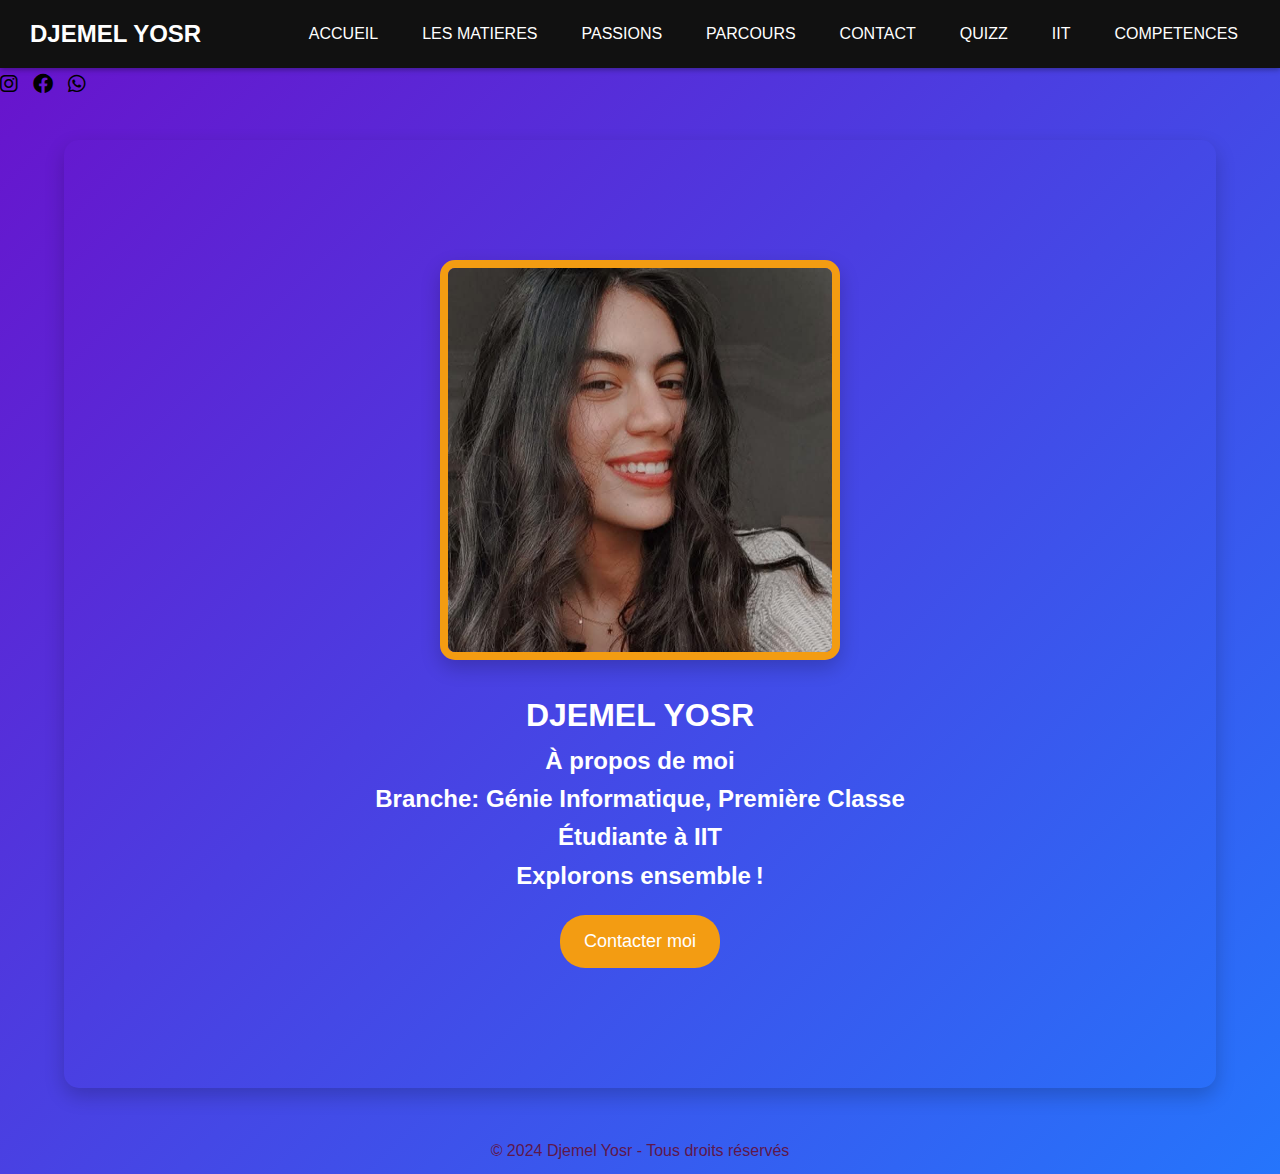
<file: index.html>
<!DOCTYPE html>
<html lang="en">
<head>
    <meta charset="UTF-8">
    <meta name="viewport" content="width=device-width, initial-scale=1.0">
    <title>Welcome to My Website</title>
    <link href="https://cdnjs.cloudflare.com/ajax/libs/font-awesome/6.0.0-beta3/css/all.min.css" rel="stylesheet">
    <link rel="stylesheet" href="style.css">
</head>
<body>
    
    <div class="topnav">
        <h2>DJEMEL YOSR</h2>
        <ul class="navbar">
            <li><a href="index.html">ACCUEIL</a></li>
            <li><a href="LESMATIERES.html">LES MATIERES</a></li>
            <li><a href="PASSIONS.html">PASSIONS</a></li>
            <li><a href="PARCOURS.html">PARCOURS</a></li>
            <li><a href="CONTACT.html">CONTACT</a></li>
            <li><a href="QUIZZ.html">QUIZZ</a></li>
            <li><a href="IIT.html">IIT</a></li>
            <li><a href="COMPETENCES.html">COMPETENCES </a></li>

        </ul>
    </div>
    
    
      
    <div class="menu-icon">
        <i class="fas fa-bars"></i>
    </div>
    <div class="social-links">
        <a href="https://www.instagram.com/votre_compte" target="_blank"><i class="fab fa-instagram"></i></a>
        <a href="https://www.facebook.com/votre_compte" target="_blank"><i class="fab fa-facebook"></i></a>
        <a href="https://wa.me/votre_numero" target="_blank"><i class="fab fa-whatsapp"></i></a>
    </div>
    
</div>


<!-- Intro Section -->
<div class="intro">
    <img src="images/IMG_3560[1].jpg" alt="Djemel Yosr" class="sidebar-img">
    <h1>DJEMEL YOSR</h1>
    <h2>
        À propos de moi<br>
        Branche: Génie Informatique, Première Classe<br>
        Étudiante à IIT <br>
        Explorons ensemble !
    </h2>
    <!-- Bouton correctement configuré -->
    <a href="CONTACT.html" class="btn">Contacter moi</a>
</div>

</body>
</html>


<footer>
    <p>&copy; 2024 Djemel Yosr - Tous droits réservés</p>
</footer>
</file>
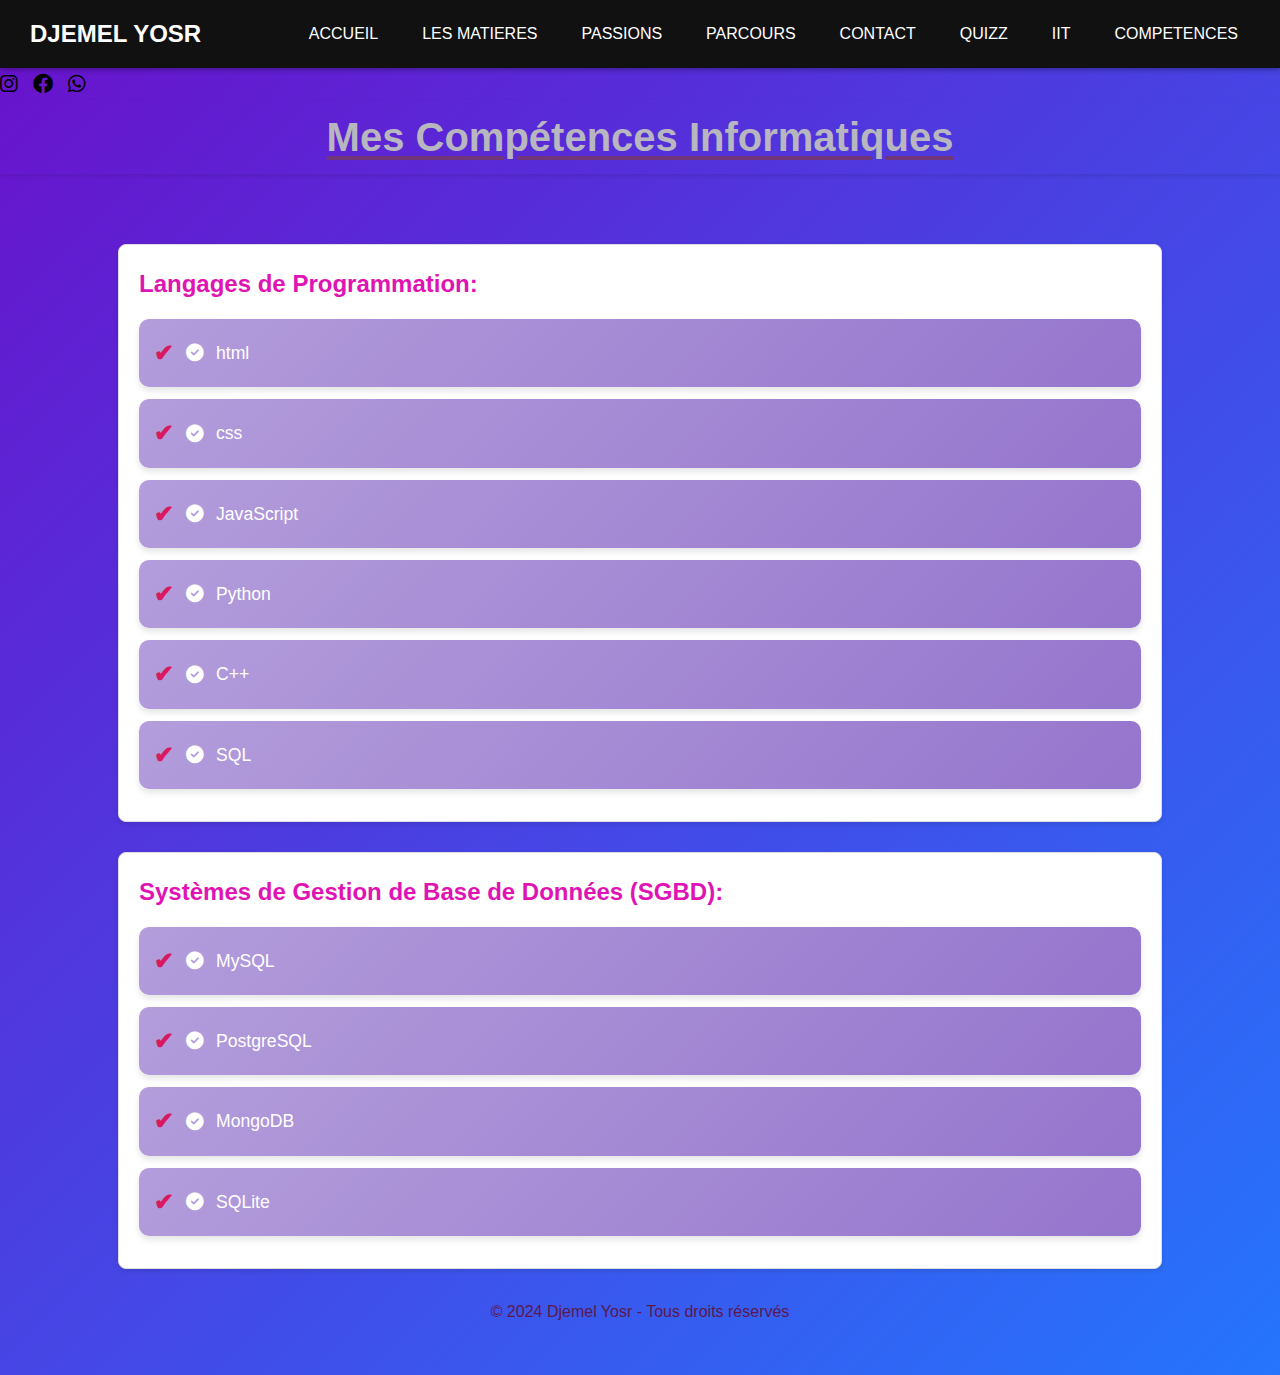
<file: COMPETENCES.html>
<!DOCTYPE html>
<html lang="en">
<head>
    <meta charset="UTF-8">
    <meta name="viewport" content="width=device-width, initial-scale=1.0">
    <title>COMPETENCES</title>
    <link href="https://cdnjs.cloudflare.com/ajax/libs/font-awesome/6.0.0-beta3/css/all.min.css" rel="stylesheet">
    <link rel="stylesheet" href="style.css">
</head>
<body>
    
    <div class="topnav">
        <h2>DJEMEL YOSR</h2>
        <ul class="navbar">
            <li><a href="index.html">ACCUEIL</a></li>
            <li><a href="LESMATIERES.html">LES MATIERES</a></li>
            <li><a href="PASSIONS.html">PASSIONS</a></li>
            <li><a href="PARCOURS.html">PARCOURS </a></li>
            <li><a href="CONTACT.html">CONTACT</a></li>
            <li><a href="QUIZZ.html">QUIZZ</a></li>
            <li><a href="IIT.html">IIT</a></li>
            <li><a href="COMPETENCES.html">COMPETENCES</a></li>

        </ul>
    </div>
    
    
      
    <div class="menu-icon">
        <i class="fas fa-bars"></i>
    </div>
    <div class="social-links">
        <a href="https://www.instagram.com/votre_compte" target="_blank"><i class="fab fa-instagram"></i></a>
        <a href="https://www.facebook.com/votre_compte" target="_blank"><i class="fab fa-facebook"></i></a>
        <a href="https://wa.me/votre_numero" target="_blank"><i class="fab fa-whatsapp"></i></a>
    </div>
    
    <header>
        <h1>Mes Compétences Informatiques</h1>
    </header>

    <main>
       

        
        <!-- Langages de Programmation -->
        <section class="skill-category">
            <h2>Langages de Programmation:</h2>
            <ul>
                <li><i class="fas fa-check-circle"></i> html</li>
                <li><i class="fas fa-check-circle"></i> css</li>
                <li><i class="fas fa-check-circle"></i> JavaScript</li>
                <li><i class="fas fa-check-circle"></i> Python</li>
                <li><i class="fas fa-check-circle"></i> C++</li>
                <li><i class="fas fa-check-circle"></i> SQL</li>
                
            </ul>
        </section>

        <!-- SGBD -->
        <section class="skill-category">
            <h2>Systèmes de Gestion de Base de Données (SGBD):</h2>
            <ul>
                <li><i class="fas fa-check-circle"></i> MySQL</li>
                <li><i class="fas fa-check-circle"></i> PostgreSQL</li>
                <li><i class="fas fa-check-circle"></i> MongoDB</li>
                <li><i class="fas fa-check-circle"></i> SQLite</li>
            </ul>
        </section>

        

    <footer>
        <p>&copy; 2024 Djemel Yosr - Tous droits réservés</p>
    </footer>
</file>
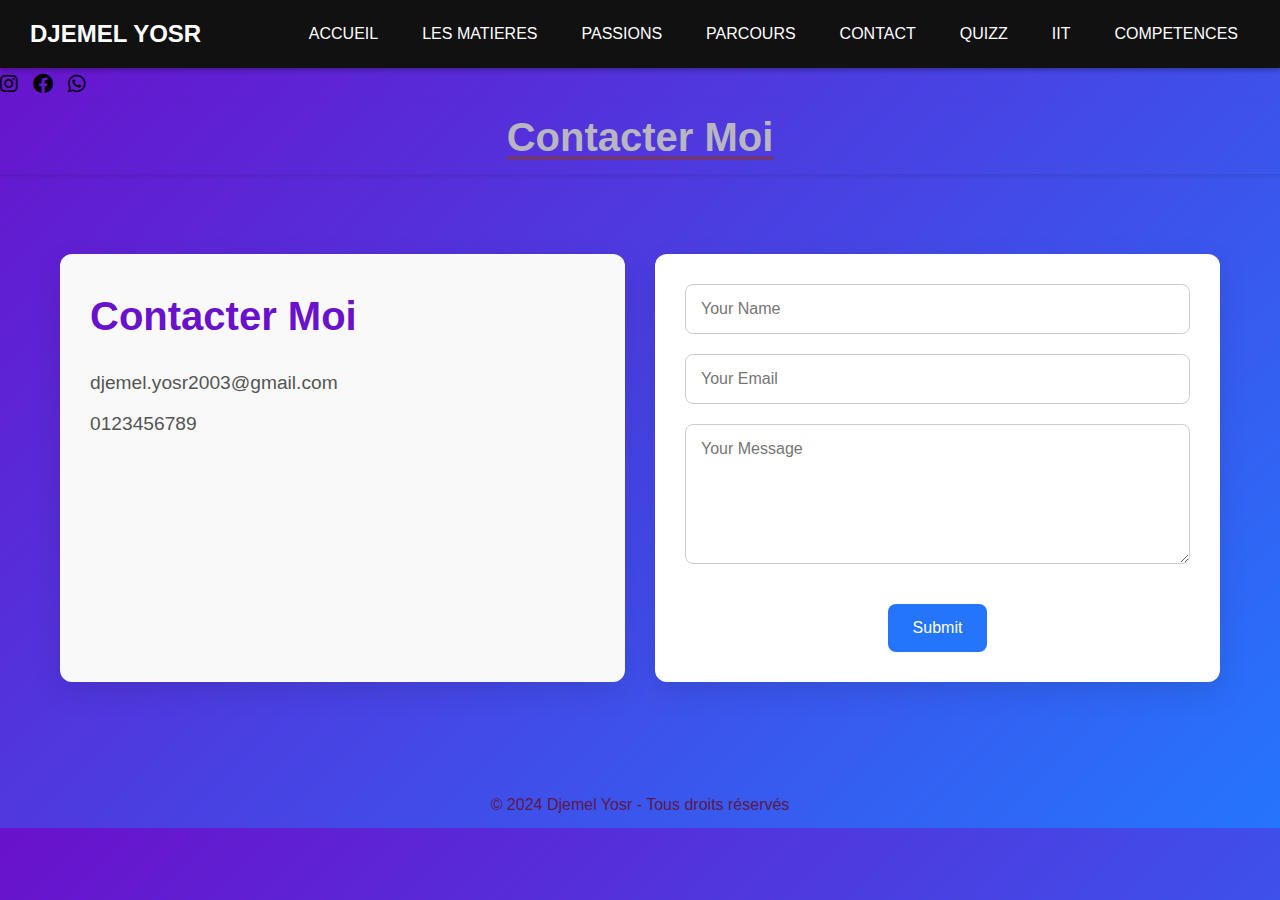
<file: CONTACT.html>
<!DOCTYPE html>
<html lang="en">
<head>
    <meta charset="UTF-8">
    <meta name="viewport" content="width=device-width, initial-scale=1.0">
    <title>CONTACT</title>
    <link href="https://cdnjs.cloudflare.com/ajax/libs/font-awesome/6.0.0-beta3/css/all.min.css" rel="stylesheet">
    <link rel="stylesheet" href="style.css">
</head>
<body>
    
    <div class="topnav">
        <h2>DJEMEL YOSR</h2>
        <ul class="navbar">
            <li><a href="index.html">ACCUEIL</a></li>
            <li><a href="LESMATIERES.html">LES MATIERES</a></li>
            <li><a href="PASSIONS.html">PASSIONS</a></li>
            <li><a href="PARCOURS.html">PARCOURS</a></li>
            <li><a href="CONTACT.html">CONTACT</a></li>
            <li><a href="QUIZZ.html">QUIZZ</a></li>
            <li><a href="IIT.html">IIT</a></li>
            <li><a href="COMPETENCES.html">COMPETENCES </a></li>

        </ul>
    </div>
    
    
      
    <div class="menu-icon">
        <i class="fas fa-bars"></i>
    </div>
    <div class="social-links">
        <a href="https://www.instagram.com/votre_compte" target="_blank"><i class="fab fa-instagram"></i></a>
        <a href="https://www.facebook.com/votre_compte" target="_blank"><i class="fab fa-facebook"></i></a>
        <a href="https://wa.me/votre_numero" target="_blank"><i class="fab fa-whatsapp"></i></a>
    </div>
    <header>
        <h1>Contacter Moi </h1>
    </header>
    <div class="contact">
        <div class="container">
            <div class="row">
                <div class="contact-left">
                    <h1 class="sub-title">Contacter Moi</h1>
                    <p>djemel.yosr2003@gmail.com</p>
                    <p>0123456789</p>
                </div>
    
                <div class="contact-right">
                    <form>
                        <input type="text" name="Name" placeholder="Your Name" required>
                        <input type="email" name="email" placeholder="Your Email" required>
                        <textarea name="Message" rows="6" placeholder="Your Message"></textarea>
                        <button type="submit">Submit</button>
                    </form>
                </div>
            </div>
        </div>
    </div>
    
    





    <footer>
        <p>&copy; 2024 Djemel Yosr - Tous droits réservés</p>
    </footer>
</file>
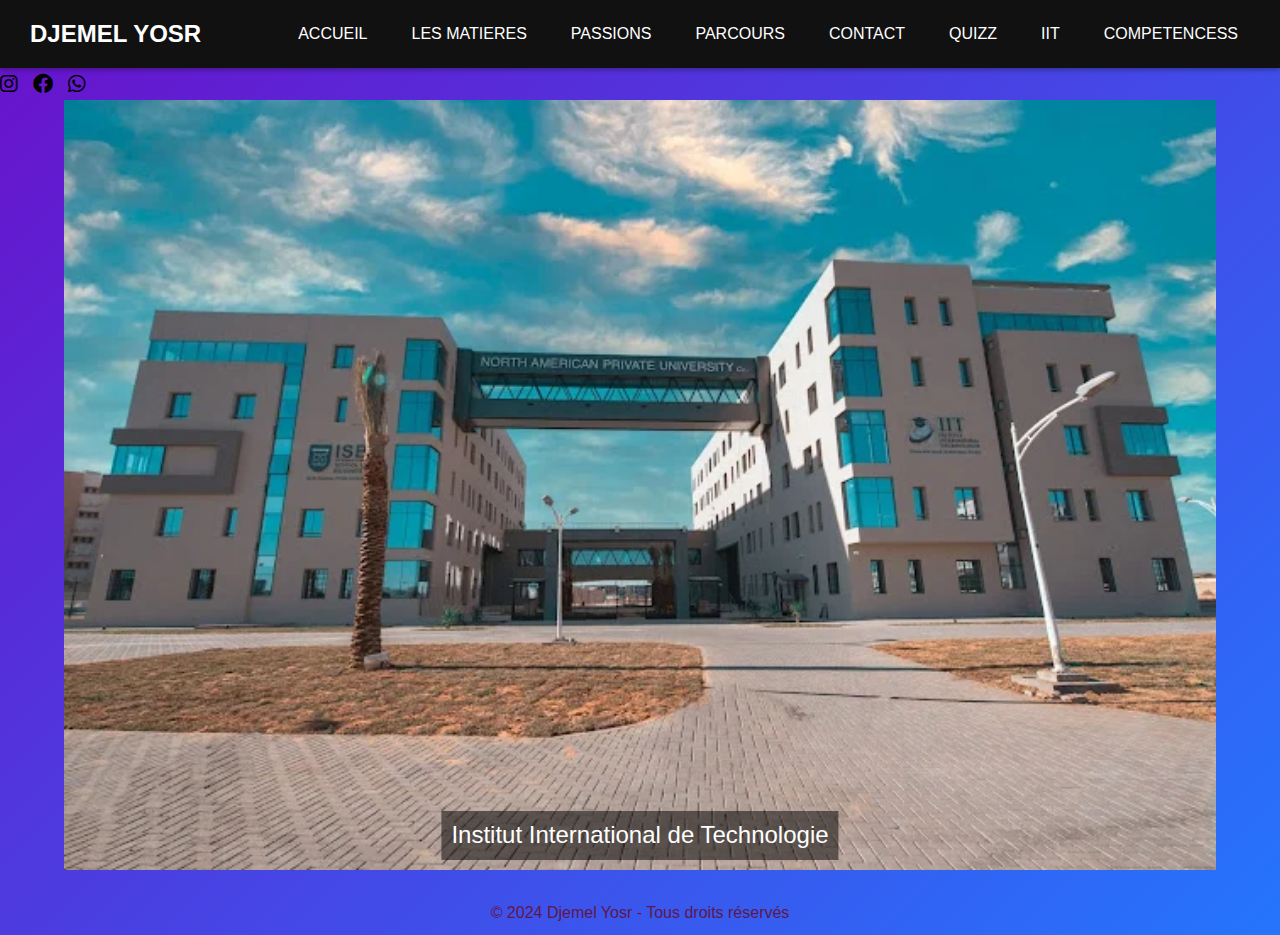
<file: IIT.html>
<!DOCTYPE html>
<html lang="en">
<head>
    <meta charset="UTF-8">
    <meta name="viewport" content="width=device-width, initial-scale=1.0">
    <title>IIT</title>
    <link href="https://cdnjs.cloudflare.com/ajax/libs/font-awesome/6.0.0-beta3/css/all.min.css" rel="stylesheet">
    <link rel="stylesheet" href="style.css">
</head>
<body>
    
    <div class="topnav">
        <h2>DJEMEL YOSR</h2>
        <ul class="navbar">
            <li><a href="index.html">ACCUEIL</a></li>
            <li><a href="LESMATIERES.html">LES MATIERES</a></li>
            <li><a href="PASSIONS.html">PASSIONS</a></li>
            <li><a href="PARCOURS.html">PARCOURS</a></li>
            <li><a href="CONTACT.html">CONTACT</a></li>
            <li><a href="QUIZZ.html">QUIZZ</a></li>
            <li><a href="IIT.html">IIT</a></li>
            <li><a href="COMPETENCES.html">COMPETENCESS </a></li>

        </ul>
    </div>
    
    
      
    <div class="menu-icon">
        <i class="fas fa-bars"></i>
    </div>
    <div class="social-links">
        <a href="https://www.instagram.com/votre_compte" target="_blank"><i class="fab fa-instagram"></i></a>
        <a href="https://www.facebook.com/votre_compte" target="_blank"><i class="fab fa-facebook"></i></a>
        <a href="https://wa.me/votre_numero" target="_blank"><i class="fab fa-whatsapp"></i></a>
    </div>
    <div class="image-container">
        <img src="images/IIT.webp" class="side-img" alt="Institut International de Technologie">
        <p class="image-caption">Institut International de Technologie</p>
    </div>
</body>


<footer>
    <p>&copy; 2024 Djemel Yosr - Tous droits réservés</p>
</footer>
</file>
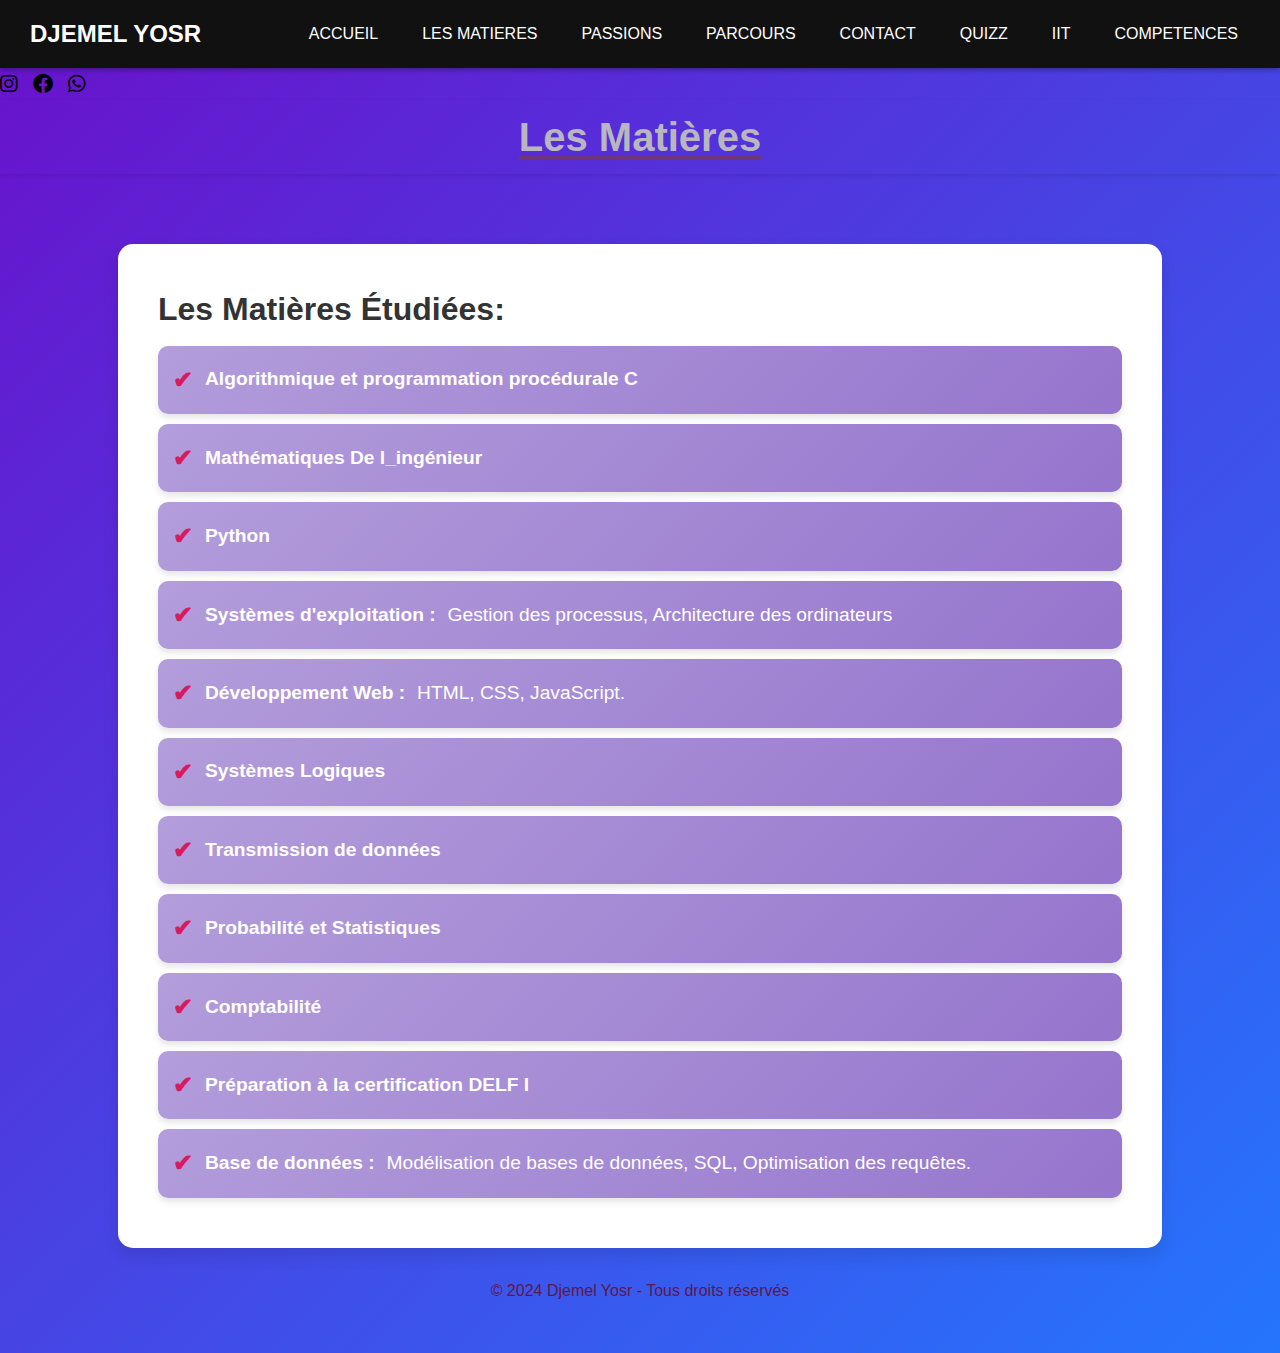
<file: LESMATIERES.html>
<!DOCTYPE html>
<html lang="en">
<head>
    <meta charset="UTF-8">
    <meta name="viewport" content="width=device-width, initial-scale=1.0">
    <title>MATIERES</title>
    <link href="https://cdnjs.cloudflare.com/ajax/libs/font-awesome/6.0.0-beta3/css/all.min.css" rel="stylesheet">
    <link rel="stylesheet" href="style.css">
</head>
<body>
    
    <div class="topnav">
        <h2>DJEMEL YOSR</h2>
        <ul class="navbar">
            <li><a href="index.html">ACCUEIL</a></li>
            <li><a href="LESMATIERES.html">LES MATIERES</a></li>
            <li><a href="PASSIONS.html">PASSIONS</a></li>
            <li><a href="PARCOURS.html">PARCOURS</a></li>
            <li><a href="CONTACT.html">CONTACT</a></li>
            <li><a href="QUIZZ.html">QUIZZ</a></li>
            <li><a href="IIT.html">IIT</a></li>
            <li><a href="COMPETENCES.html">COMPETENCES </a></li>

        </ul>
    </div>
    
    
      
    <div class="menu-icon">
        <i class="fas fa-bars"></i>
    </div>
    <div class="social-links">
        <a href="https://www.instagram.com/votre_compte" target="_blank"><i class="fab fa-instagram"></i></a>
        <a href="https://www.facebook.com/votre_compte" target="_blank"><i class="fab fa-facebook"></i></a>
        <a href="https://wa.me/votre_numero" target="_blank"><i class="fab fa-whatsapp"></i></a>
    </div>
    
</div>
<header>
    <h1>Les Matières </h1>
</header>
<main>
    <!-- Matières -->
    <section class="subjects">
        <h1>Les Matières Étudiées:</h1>
        <ul>
            <li><strong>Algorithmique et programmation procédurale C </strong> </li>
            <li><strong>Mathématiques De l_ingénieur </strong> </li>
            <li><strong>Python </strong> </li>
            <li><strong>Systèmes d'exploitation :</strong> Gestion des processus, Architecture des ordinateurs </li>
            <li><strong>Développement Web :</strong> HTML, CSS, JavaScript.</li>
            <li><strong>Systèmes Logiques</strong> </li>
            <li><strong>Transmission de données</strong> </li>
            <li><strong>Probabilité et Statistiques</strong></li>
            <li><strong>Comptabilité</strong></li>
            <li><strong>Préparation à la certification DELF I</strong></li>
            <li><strong>Base de données :</strong> Modélisation de bases de données, SQL, Optimisation des requêtes.</li>
        </ul>
    </section>


    <footer>
        <p>&copy; 2024 Djemel Yosr - Tous droits réservés</p>
    </footer>
</file>
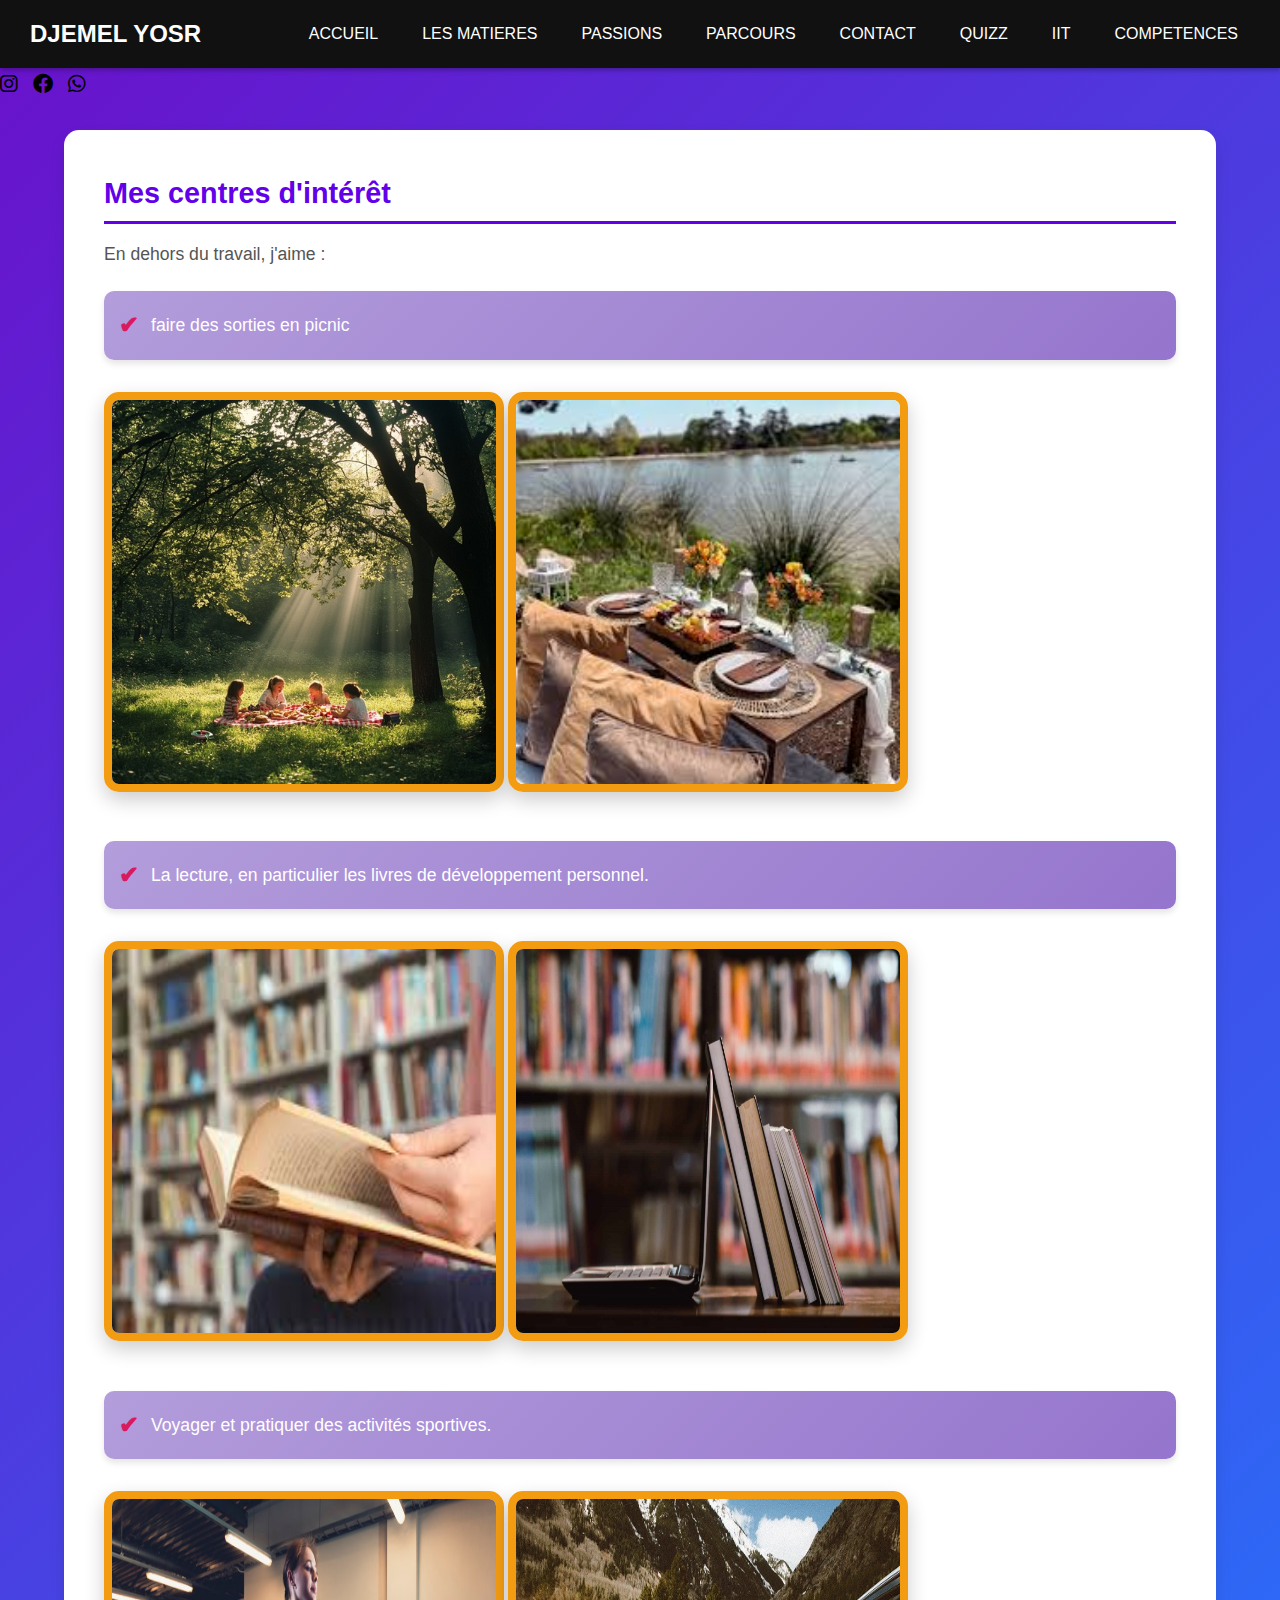
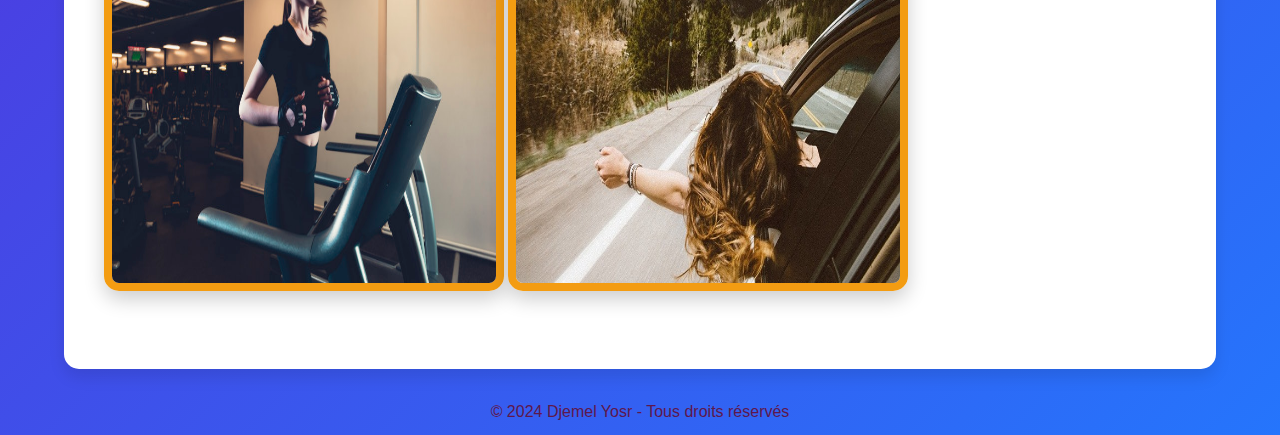
<file: PASSIONS.html>
<!DOCTYPE html>
<html lang="en">
<head>
    <meta charset="UTF-8">
    <meta name="viewport" content="width=device-width, initial-scale=1.0">
    <title>PASSIONS</title>
    <link href="https://cdnjs.cloudflare.com/ajax/libs/font-awesome/6.0.0-beta3/css/all.min.css" rel="stylesheet">
    <link rel="stylesheet" href="style.css">
</head>
<body>
    
    <div class="topnav">
        <h2>DJEMEL YOSR</h2>
        <ul class="navbar">
            <li><a href="index.html">ACCUEIL</a></li>
            <li><a href="LESMATIERES.html">LES MATIERES</a></li>
            <li><a href="PASSIONS.html">PASSIONS</a></li>
            <li><a href="PARCOURS.html">PARCOURS</a></li>
            <li><a href="CONTACT.html">CONTACT</a></li>
            <li><a href="QUIZZ.html">QUIZZ</a></li>
            <li><a href="IIT.html">IIT</a></li>
            <li><a href="COMPETENCES.html">COMPETENCES </a></li>

        </ul>
    </div>
    
    
      
    <div class="menu-icon">
        <i class="fas fa-bars"></i>
    </div>
    <div class="social-links">
        <a href="https://www.instagram.com/votre_compte" target="_blank"><i class="fab fa-instagram"></i></a>
        <a href="https://www.facebook.com/votre_compte" target="_blank"><i class="fab fa-facebook"></i></a>
        <a href="https://wa.me/votre_numero" target="_blank"><i class="fab fa-whatsapp"></i></a>
    </div>
    
</div>


<section>
    <h3>Mes centres d'intérêt</h3>
    <p>En dehors du travail, j'aime :</p>
    <ul>
        <li>faire des sorties en picnic</li>
        <img src="images/children-s-forest-picnic-stockcake.jpg" alt="sportives" class="sidebar-img">
        <img src="images/images (1).jpg" alt="sportives" class="sidebar-img">
        <li>La lecture, en particulier les livres de développement personnel.</li>
        <img src="images/images.jpg" alt="sportives" class="sidebar-img">
        <img src="images/8f62855c2aa52997e774ba1ba07e1a1a.jpg" alt="sportives" class="sidebar-img">
        <li>Voyager et pratiquer des activités sportives.</li>
        <img src="images/sport-bon-coeur.jpg" alt="sportives" class="sidebar-img">
        <img src="images/Partir-sur-les-routes-pendant-vos-vacances.jpg" alt="sportives" class="sidebar-img">
    </ul>
</section>

</body>
</html>


<footer>
    <p>&copy; 2024 Djemel Yosr - Tous droits réservés</p>
</footer>
</file>
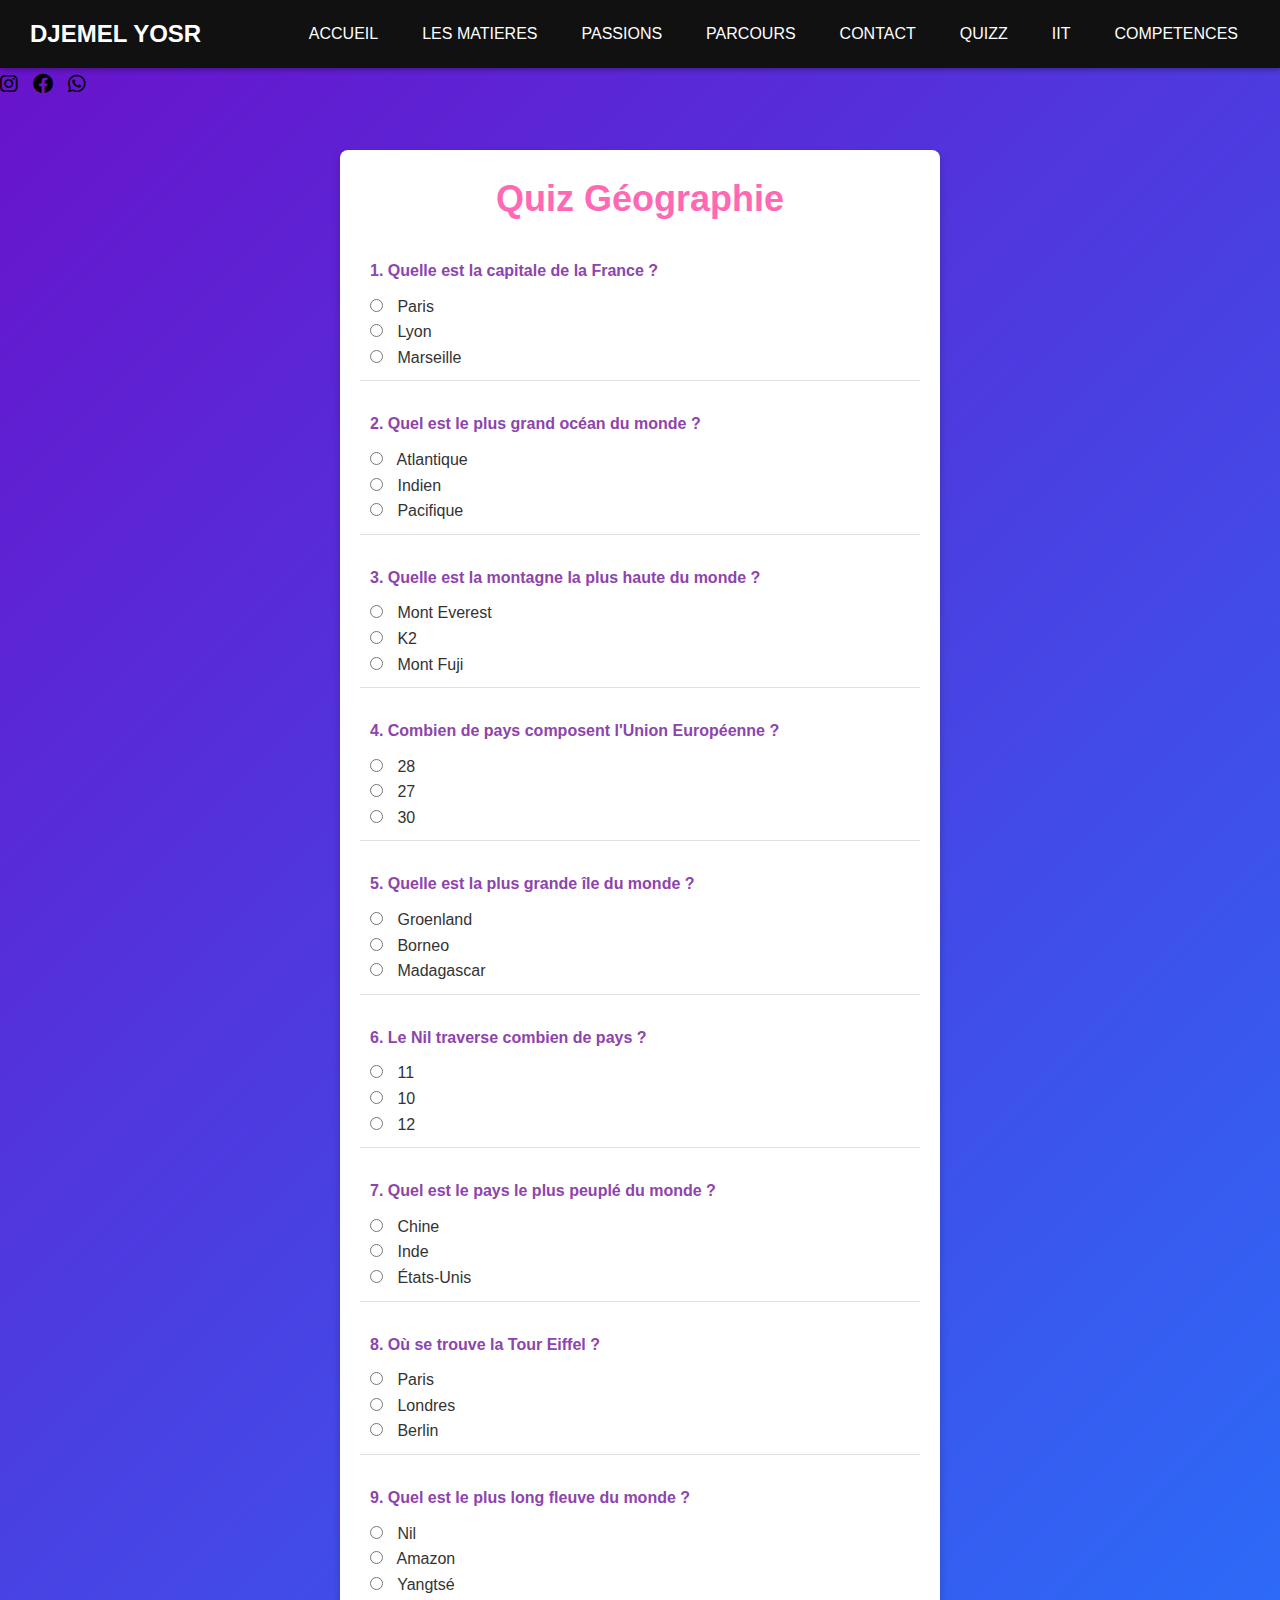
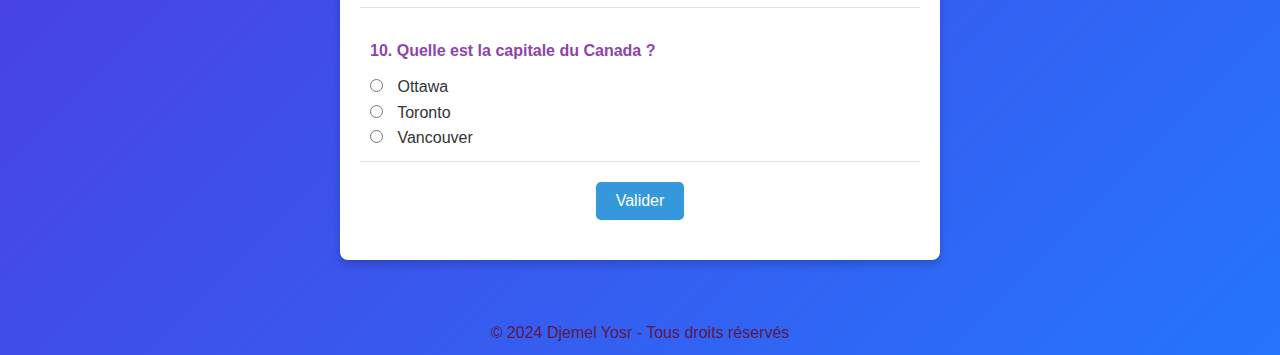
<file: QUIZZ.html>
<!DOCTYPE html>
<html lang="en">
<head>
    <meta charset="UTF-8">
    <meta name="viewport" content="width=device-width, initial-scale=1.0">
    <title>QUIZZ</title>
    <link href="https://cdnjs.cloudflare.com/ajax/libs/font-awesome/6.0.0-beta3/css/all.min.css" rel="stylesheet">
    <link rel="stylesheet" href="style.css">
</head>
<body>
    
    <div class="topnav">
        <h2>DJEMEL YOSR</h2>
        <ul class="navbar">
            <li><a href="index.html">ACCUEIL</a></li>
            <li><a href="LESMATIERES.html">LES MATIERES</a></li>
            <li><a href="PASSIONS.html">PASSIONS</a></li>
            <li><a href="PARCOURS.html">PARCOURS</a></li>
            <li><a href="CONTACT.html">CONTACT</a></li>
            <li><a href="QUIZZ.html">QUIZZ</a></li>
            <li><a href="IIT.html">IIT</a></li>
            <li><a href="COMPETENCES.html">COMPETENCES </a></li>

        </ul>
    </div>
    
    
      
    <div class="menu-icon">
        <i class="fas fa-bars"></i>
    </div>
    <div class="social-links">
        <a href="https://www.instagram.com/votre_compte" target="_blank"><i class="fab fa-instagram"></i></a>
        <a href="https://www.facebook.com/votre_compte" target="_blank"><i class="fab fa-facebook"></i></a>
        <a href="https://wa.me/votre_numero" target="_blank"><i class="fab fa-whatsapp"></i></a>
    </div>

    <div class="quiz-container">
        <h1>Quiz Géographie</h1>
        <form id="quiz-form">
            <!-- Question 1 -->
            <div class="question">
                <p>1. Quelle est la capitale de la France ?</p>
                <input type="radio" name="q1" value="Paris" required> Paris<br>
                <input type="radio" name="q1" value="Lyon"> Lyon<br>
                <input type="radio" name="q1" value="Marseille"> Marseille<br>
            </div>

            <!-- Question 2 -->
            <div class="question">
                <p>2. Quel est le plus grand océan du monde ?</p>
                <input type="radio" name="q2" value="Atlantique" required> Atlantique<br>
                <input type="radio" name="q2" value="Indien"> Indien<br>
                <input type="radio" name="q2" value="Pacifique"> Pacifique<br>
            </div>

            <!-- Question 3 -->
            <div class="question">
                <p>3. Quelle est la montagne la plus haute du monde ?</p>
                <input type="radio" name="q3" value="Mont Everest" required> Mont Everest<br>
                <input type="radio" name="q3" value="K2"> K2<br>
                <input type="radio" name="q3" value="Mont Fuji"> Mont Fuji<br>
            </div>

            <!-- Question 4 -->
            <div class="question">
                <p>4. Combien de pays composent l'Union Européenne ?</p>
                <input type="radio" name="q4" value="28" required> 28<br>
                <input type="radio" name="q4" value="27"> 27<br>
                <input type="radio" name="q4" value="30"> 30<br>
            </div>

            <!-- Question 5 -->
            <div class="question">
                <p>5. Quelle est la plus grande île du monde ?</p>
                <input type="radio" name="q5" value="Groenland" required> Groenland<br>
                <input type="radio" name="q5" value="Borneo"> Borneo<br>
                <input type="radio" name="q5" value="Madagascar"> Madagascar<br>
            </div>

            <!-- Question 6 -->
            <div class="question">
                <p>6. Le Nil traverse combien de pays ?</p>
                <input type="radio" name="q6" value="11" required> 11<br>
                <input type="radio" name="q6" value="10"> 10<br>
                <input type="radio" name="q6" value="12"> 12<br>
            </div>

            <!-- Question 7 -->
            <div class="question">
                <p>7. Quel est le pays le plus peuplé du monde ?</p>
                <input type="radio" name="q7" value="Chine" required> Chine<br>
                <input type="radio" name="q7" value="Inde"> Inde<br>
                <input type="radio" name="q7" value="États-Unis"> États-Unis<br>
            </div>

            <!-- Question 8 -->
            <div class="question">
                <p>8. Où se trouve la Tour Eiffel ?</p>
                <input type="radio" name="q8" value="Paris" required> Paris<br>
                <input type="radio" name="q8" value="Londres"> Londres<br>
                <input type="radio" name="q8" value="Berlin"> Berlin<br>
            </div>

            <!-- Question 9 -->
            <div class="question">
                <p>9. Quel est le plus long fleuve du monde ?</p>
                <input type="radio" name="q9" value="Nil" required> Nil<br>
                <input type="radio" name="q9" value="Amazon"> Amazon<br>
                <input type="radio" name="q9" value="Yangtsé"> Yangtsé<br>
            </div>

            <!-- Question 10 -->
            <div class="question">
                <p>10. Quelle est la capitale du Canada ?</p>
                <input type="radio" name="q10" value="Ottawa" required> Ottawa<br>
                <input type="radio" name="q10" value="Toronto"> Toronto<br>
                <input type="radio" name="q10" value="Vancouver"> Vancouver<br>
            </div>

            <button type="button" onclick="submitQuiz()">Valider</button>
        </form>

        <div id="result"></div>
    </div>

    <script src="script.js"></script>
</div>



</body>
</html>

<footer>
    <p>&copy; 2024 Djemel Yosr - Tous droits réservés</p>
</footer>
</file>
<file: style.css>
* {
    padding: 0;
    margin: 0;
    box-sizing: border-box;
    font-family: "Verdana", Geneva, Tahoma, sans-serif;
}

body {
    background-color: #f4f4f4;
    color: #333;
    line-height: 1.6;
    overflow-x: hidden;
}

/* Navigation Bar */
.topnav {
    background-color: #111;
    color: white;
    display: flex;
    justify-content: space-between;
    align-items: center;
    padding: 15px 30px;
    box-shadow: 0 2px 5px rgba(0, 0, 0, 0.3);
}

.topnav h2 {
    margin: 0;
    font-size: 24px;
    color: #fff;
}

.navbar {
    list-style: none;
    display: flex;
    gap: 20px;
}

.navbar li a {
    color: #fff;
    text-decoration: none;
    font-size: 16px;
    padding: 8px 12px;
    border-radius: 4px;
    transition: background-color 0.5s;
}

.navbar li a:hover {
    background-color: #575757;
}

/* Social Links */
.social-links {
    display: flex;
    align-items: center;
    gap: 15px;
}

.social-links a {
    color: black;
    font-size: 20px;
    transition: color 0.3s;
}

.social-links a:hover {
    color: #f39c12;
}

.menu-icon {
    display: none;
}

/* Section Intro */
.intro {
    display: flex;
    flex-direction: column; /* Réorganise en colonne pour permettre un alignement vertical */
    justify-content: flex-start; /* Aligne les éléments en haut de la section */
    align-items: center; /* Centre les éléments horizontalement */
    background-color: linear-gradient(to bottom, #17263f, #2a5298);
    color: white;
    padding: 100px 20px;
    border-radius: 15px;
    margin: 40px auto;
    max-width: 90%;
    overflow: hidden;
    box-shadow: 0 8px 20px rgba(0, 0, 0, 0.2);
    text-align: center; /* Centre le texte horizontalement */
}

.intro-content {
    display: flex;
    flex-direction: column; /* Empile les éléments verticalement */
    align-items: center; /* Centre les éléments horizontalement */
    max-width: 100%; /* Utilise toute la largeur disponible */
}

.intro-content h1 {
    font-size: 64px;
    margin-bottom: 20px;
    text-transform: uppercase;
    letter-spacing: 3px;
    animation: fade-in 2s ease-in-out;
    order: -1; /* Déplace h1 au-dessus de tout */
}

.intro-content h2 {
    font-size: 28px;
    font-weight: 400;
    line-height: 1.8;
    text-shadow: 1px 1px 5px rgba(0, 0, 0, 0.5);
    animation: fade-in 2s ease-in-out 1s;
    margin: 20px 0; /* Ajoute un espace autour */
    max-width: 600px; /* Limite la largeur du texte */
}

.btn {
    display: inline-block;
    margin-bottom: 20px; /* Ajoute un espacement sous le bouton */
    padding: 12px 24px;
    font-size: 18px;
    color: white;
    text-decoration: none;
    background: #f39c12;
    border-radius: 25px;
    transition: background 0.3s, transform 0.3s;
}

.btn:hover {
    background: #e67e22;
    transform: scale(1.1);
}

.sidebar-img {
    flex-shrink: 0; /* L'image ne rétrécit pas si l'espace est limité */
    width: 400px; /* Largeur de l'image */
    height: 400px; /* Hauteur de l'image pour former un carré */
    border-radius: 15px; /* Bordures légèrement arrondies */
    border: 8px solid #f39c12; /* Bordure dorée */
    transition: transform 0.3s ease, box-shadow 0.3s ease;
    box-shadow: 0 8px 20px rgba(0, 0, 0, 0.2);
    margin-top: 20px; /* Ajoute un espacement au-dessus de l'image */
}

.sidebar-img:hover {
    transform: scale(1.1); /* Agrandissement au survol */
    box-shadow: 0 4px 15px rgba(0, 0, 0, 0.4);
}

/* Responsive pour petits écrans */
@media (max-width: 768px) {
    .intro {
        text-align: center;
    }

    .intro-content h1,
    .intro-content h2,
    .btn {
        text-align: center;
    }

    .sidebar-img {
        width: 300px;
        height: 300px;
        margin: 20px 0;
    }
}


.sidebar-img {
    margin-bottom: 30px; /* Espace entre l'image et le titre h1 */
}

.intro-content h1 {
    margin-bottom: 20px; /* Espace entre h1 et h2 */
}

.intro-content h2 {
    margin-bottom: 25px; /* Espace entre h2 et le bouton */
}

.btn {
    margin-top: 20px; /* Espace au-dessus du bouton */
}


/* Section principale */
section {
    margin: 20px auto;
    max-width: 800px;
    padding: 20px;
    background: #ffffff;
    border-radius: 10px;
    box-shadow: 0 4px 8px rgba(0, 0, 0, 0.1);
}

/* Titre de la section */
section h3 {
    font-size: 1.8rem;
    color: #6200ea;
    margin-bottom: 15px;
    border-bottom: 3px solid #6200ea;
    padding-bottom: 5px;
}

/* Texte descriptif */
section p {
    margin-bottom: 20px;
    font-size: 1.1rem;
    color: #555;
    line-height: 1.8;
}

/* Liste des centres d'intérêt */
section ul {
    list-style-type: none; /* Supprime les puces */
    padding: 0;
}

section ul li {
    margin: 10px 0;
    padding: 15px;
    background-color: #f9f9f9;
    border-radius: 8px;
    box-shadow: 0 2px 4px rgba(0, 0, 0, 0.1);
    font-size: 1rem;
    display: flex;
    align-items: center;
    gap: 10px;
    color: #333;
    transition: transform 0.2s ease-in-out;
}

/* Ajout d'une icône ou puce personnalisée */
section ul li::before {
    content: "✔"; /* Icône checkmark Unicode */
    color: #6200ea;
    font-weight: bold;
    font-size: 1.5rem;
}

/* Effet au survol de chaque élément */
section ul li:hover {
    transform: translateX(10px); /* Décalage vers la droite */
    background-color: #f1f1f1;
}

<section>
    <h3 class="interests-title">Mes centres d'intérêt</h3>
    <p class="description">En dehors du travail, j'aime :</p>
    <ul>
        <li>Explorer de nouvelles technologies.</li>
        <li>Lire des livres sur le développement personnel et technique.</li>
        <li>Voyager et pratiquer des activités sportives.</li>
    </ul>
</section>

/* Fond général de la page */
body {
    margin: 0;
    padding: 0;
    font-family: 'Arial', sans-serif;
    background: linear-gradient(120deg, #f3e5f5, #e1bee7); /* Dégradé violet clair */
    display: flex;
    flex-direction: column;
    justify-content: flex-start;
    align-items: center;
    min-height: 500vh; /* Prend toute la hauteur de l'écran */
}

/* Section principale */
section {
    width: 90%; /* Section occupe presque toute la largeur */
    max-width: 1200px; /* Largeur maximale pour éviter d'étirer sur très grands écrans */
    padding: 40px;
    background: #ffffff; /* Fond blanc pour le contenu principal */
    border-radius: 15px;
    box-shadow: 0 8px 16px rgba(0, 0, 0, 0.1);
    margin-top: 30px;
}

/* Titre de la section "Mes centres d'intérêt" */
section .title {
    font-size: 3rem; /* Taille de police plus grande */
    font-weight: 700;
    color: #ffffff;
    background: linear-gradient(135deg, #8e24aa, #d81b60); /* Dégradé rose et violet */
    padding: 20px 30px;
    border-radius: 12px;
    text-transform: uppercase;
    text-align: center;
    letter-spacing: 3px;
    box-shadow: 0 4px 8px rgba(0, 0, 0, 0.15);
    margin-bottom: 20px;
}
/* page passion
/* Description sous le titre */
section .description {
    font-size: 1.4rem;
    color: #333;
    background-color: rgba(255, 245, 238, 0.8); /* Fond légèrement orangé avec transparence */
    padding: 15px 25px;
    border-radius: 8px;
    margin-bottom: 30px;
    text-align: center;
    box-shadow: 0 2px 4px rgba(0, 0, 0, 0.1);
}

/* Liste des centres d'intérêt */
section ul {
    list-style-type: none;
    padding: 0;
    width: 100%;
}

/* Style pour chaque élément de la liste */
section ul li {
    margin: 12px 0;
    padding: 15px;
    background: linear-gradient(135deg, #b39ddb, #9575cd); /* Dégradé violet clair */
    border-radius: 10px;
    box-shadow: 0 4px 6px rgba(0, 0, 0, 0.1);
    font-size: 1.1rem;
    color: #ffffff; /* Texte blanc pour contraster avec le fond */
    display: flex;
    align-items: center;
    gap: 12px;
    transition: transform 0.3s ease, background-color 0.3s ease;
}

/* Icône ou puce personnalisée pour chaque élément */
section ul li::before {
    content: "✔"; /* Icône checkmark */
    color: #d81b60; /* Couleur de l'icône */
    font-weight: bold;
    font-size: 1.5rem;
}

/* Effet de survol pour la liste */
section ul li:hover {
    transform: translateY(-5px); /* Décalage vertical au survol */
    background: linear-gradient(135deg, #ab47bc, #8e24aa); /* Couleur change au survol */
}

/* Style général pour que le contenu reste centré */
section, .description, ul li {
    transition: all 0.3s ease-in-out; /* Animation fluide pour les changements */
}
  


/* Global Styles */
body {
    font-family: 'Arial', sans-serif; /* Police moderne */
    background: linear-gradient(135deg, #6a11cb, #2575fc); /* Dégradé dynamique de couleurs */
    margin: 0;
    padding: 0;
    box-sizing: border-box;
}

.contact {
    padding: 80px 20px; /* Augmenter le padding pour donner plus d'espace autour de la section */
    color: #fff; /* Texte blanc pour un contraste optimal avec le fond */
}

.container {
    max-width: 1200px;
    margin: 0 auto;
    padding: 0 20px;
}

.row {
    display: flex;
    justify-content: space-between;
    gap: 30px; /* Espacement entre les sections */
    flex-wrap: wrap;
}

.contact-left, .contact-right {
    flex: 1;
    min-width: 280px;
    background-color: #ffffff; /* Fond blanc pour les sections */
    padding: 30px;
    border-radius: 12px;
    box-shadow: 0 10px 30px rgba(0, 0, 0, 0.1); /* Ombre douce */
    transition: transform 0.3s ease, box-shadow 0.3s ease;
}

.contact-left:hover, .contact-right:hover {
    transform: translateY(-10px); /* Effet de survol */
    box-shadow: 0 15px 40px rgba(0, 0, 0, 0.15); /* Ombre plus forte au survol */
}

/* Styles pour la section contact-left */
.contact-left {
    background-color: #f9f9f9; /* Légèrement gris pour créer un contraste avec le fond principal */
}

.contact-left h1 {
    font-size: 2.5em; /* Agrandir le titre */
    color: #6a11cb; /* Couleur dynamique pour le titre */
    margin-bottom: 20px;
    font-weight: bold;
}

.contact-left p {
    font-size: 1.2em;
    color: #555;
    margin: 10px 0;
}

/* Styles pour la section contact-right */
.contact-right {
    background-color: #ffffff;
}

.contact-right form {
    display: flex;
    flex-direction: column;
    gap: 20px; /* Espacement entre les champs */
}

.contact-right input,
.contact-right textarea {
    padding: 15px;
    font-size: 16px;
    border: 1px solid #ccc;
    border-radius: 8px;
    width: 100%;
    transition: border-color 0.3s ease, box-shadow 0.3s ease;
}

.contact-right input:focus,
.contact-right textarea:focus {
    border-color: #2575fc; /* Couleur du champ au focus */
    box-shadow: 0 0 8px rgba(37, 117, 252, 0.5); /* Ombre au focus */
}

.contact-right button {
    padding: 15px 25px;
    font-size: 16px;
    background-color: #2575fc; /* Couleur dynamique pour le bouton */
    color: white;
    border: none;
    border-radius: 8px;
    cursor: pointer;
    transition: background-color 0.3s ease, transform 0.2s ease;
}

.contact-right button:hover {
    background-color: #6a11cb; /* Changement de couleur au survol */
}

.contact-right button:active {
    transform: scale(0.98); /* Effet interactif au clic */
}


/* Style global */
body {
    font-family: 'Arial', sans-serif;
    background-color: #f9f9f9;
    color: #333;
    margin: 0;
    padding: 0;
}

/* Container du quiz */
.quiz-container {
    max-width: 600px;
    margin: 50px auto;
    background-color: #ffffff;
    border-radius: 8px;
    box-shadow: 0 4px 8px rgba(0, 0, 0, 0.2);
    padding: 20px;
    box-sizing: border-box;
}

/* Titre principal */
.quiz-container h1 {
    text-align: center;
    color: hotpink; /* Violet pour correspondre aux titres des questions */
    margin-bottom: 20px;
    font-size: 36px; /* Taille augmentée pour plus de visibilité */
    font-weight: bold; /* Gras renforcé */
}


/* Style des questions */
.question {
    margin-bottom: 20px;
    padding: 10px;
    border-bottom: 1px solid #e1e1e1;
}

.question p {
    
        margin: 0 0 10px;
        font-weight: bold;
        color: #8e44ad; /* Violet */
   
    
}

/* Style des réponses */
input[type="radio"] {
    margin-right: 10px;
}

label {
    cursor: pointer;
}

/* Bouton de validation */
button {
    background-color: #3498db;
    color: #ffffff;
    border: none;
    border-radius: 5px;
    padding: 10px 20px;
    font-size: 16px;
    cursor: pointer;
    display: block;
    margin: 20px auto 0;
    transition: background-color 0.3s ease;
}

button:hover {
    background-color: #2980b9;
}

/* Résultats */
#result {
    margin-top: 20px;
    font-size: 18px;
    text-align: center;
    color: #2ecc71;
    font-weight: bold;
}

/* Responsiveness */
@media (max-width: 768px) {
    .quiz-container {
        padding: 15px;
        margin: 20px;
    }

    button {
        font-size: 14px;
        padding: 8px 16px;
    }
}
main {
    padding: 20px;
}

.subjects ul {
    list-style-type: none;
}

.subjects ul li {
    font-size: 1.2em;
    margin: 10px 0;
}

/* Section académique */
.academic-path {
    background: #fbfcfc; /* Nouvelle couleur pour la section */
    border-radius: 8px;
    box-shadow: 0 2px 4px rgba(0, 0, 0, 0.1);
    padding: 20px;
    margin-bottom: 20px;
    color: #00796b; /* Nouvelle couleur de texte pour la section */
}

.degree-list {
    display: flex;
    flex-wrap: wrap;
    gap: 20px;
    justify-content: space-around;
}

.degree-item {
    background-color: #f9f9f9;
    border: 1px solid #ddd;
    border-radius: 8px;
    padding: 15px;
    max-width: 350px;
    text-align: center;
    transition: transform 0.3s ease, box-shadow 0.3s ease;
}

.degree-item:hover {
    transform: translateY(-5px);
    box-shadow: 0 4px 8px rgba(0, 0, 0, 0.2);
}

.degree-item h2 {
    color: #007BFF; /* Ajout de couleur bleue */
    margin-bottom: 10px;
    font-size: 1.5em;
    font-weight: bold;
}

.degree-item p {
    font-size: 1em;
    margin-bottom: 8px;
    color: #666;
}

.degree-img {
    width: 100%;
    height: auto;
    border-radius: 4px;
    margin: 10px 0;
    border: 1px solid #ccc;
}

/* Responsive Design */
@media (max-width: 768px) {
    .degree-list {
        flex-direction: column;
        align-items: center;
    }

    .degree-item {
        width: 90%;
    }
}


.image-container {
    width: 100vw; /* La largeur est définie à 50% de la largeur de la fenêtre */
    height: auto; /* Laissez la hauteur ajustée automatiquement pour conserver les proportions */
    display: flex;
    justify-content: center;
    align-items: center;
    position: relative;
    margin: 0;
   
}

.side-img {
    width: 90%; /* L'image occupe 100% de la largeur du conteneur */
    height: auto; /* Conserve les proportions de l'image */
    object-fit: cover; /* Permet de couvrir la zone sans déformer l'image */
}

.image-caption {
    position: absolute;
    bottom: 10px; /* Positionne le texte à 10px du bas de l'image */
    left: 50%;
    transform: translateX(-50%); /* Centre le texte horizontalement */
    color: white; /* Texte en blanc */
    font-size: 1.5rem; /* Taille du texte */
    background-color: rgba(0, 0, 0, 0.5); /* Fond semi-transparent pour le texte */
    padding: 5px 10px; /* Espacement autour du texte */
}

header {
    
    color: #b8b6be;
    padding: 5px 0;
    text-align: center;
    box-shadow: 0 2px 4px rgba(0, 0, 0, 0.1);
}

header h1 {
    margin: 0;
    font-size: 2.5rem;
    text-decoration: underline;
    text-underline-offset: 5px;
    text-decoration-color: #713679;
}


/* Section des compétences */
main {
    max-width: 1200px;
    margin: 20px auto;
    padding: 20px;
}

.skill-category {
    background: #fff;
    border: 1px solid #ddd;
    border-radius: 8px;
    margin-bottom: 20px;
    padding: 20px;
    box-shadow: 0 2px 5px rgba(0, 0, 0, 0.1);
}

.skill-category h2 {
    color: #e013b4;
    margin-bottom: 15px;
}





/* Footer */
footer {
    text-align: center;
    
    color: rgb(94, 23, 76);
    padding: 10px 0;
    margin-top: 20px;
}
</file>
